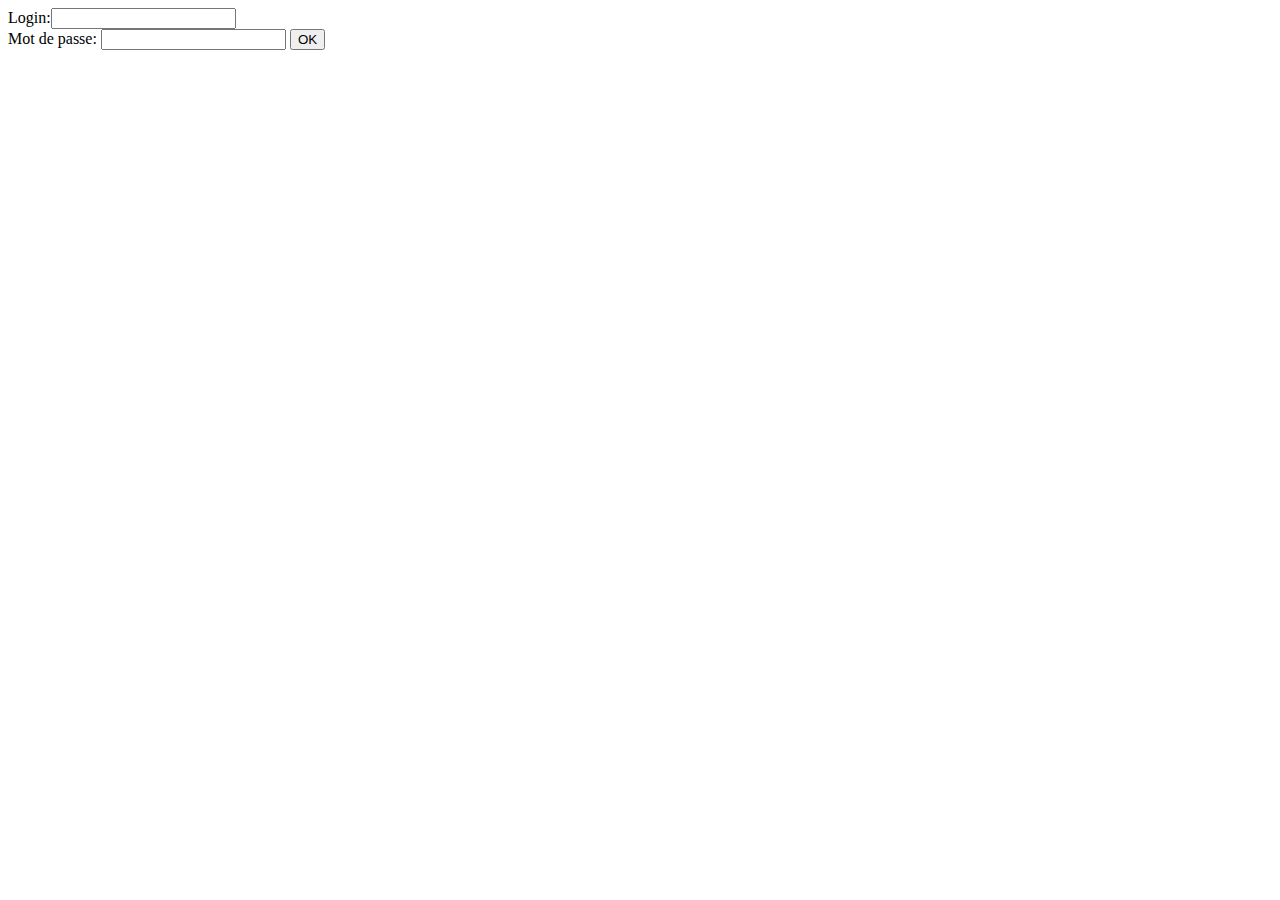
<file: Day04/ex01/index.html>
<html><body>
	<form method="POST" action="create.php">  
		Login:<input type="text" name="login" value ="" />
		<br>
		Mot de passe: <input type="password" name="passwd" value = "" />
		<input type="submit" name="submit" value="OK">
	</form>
</html></body>
</file>
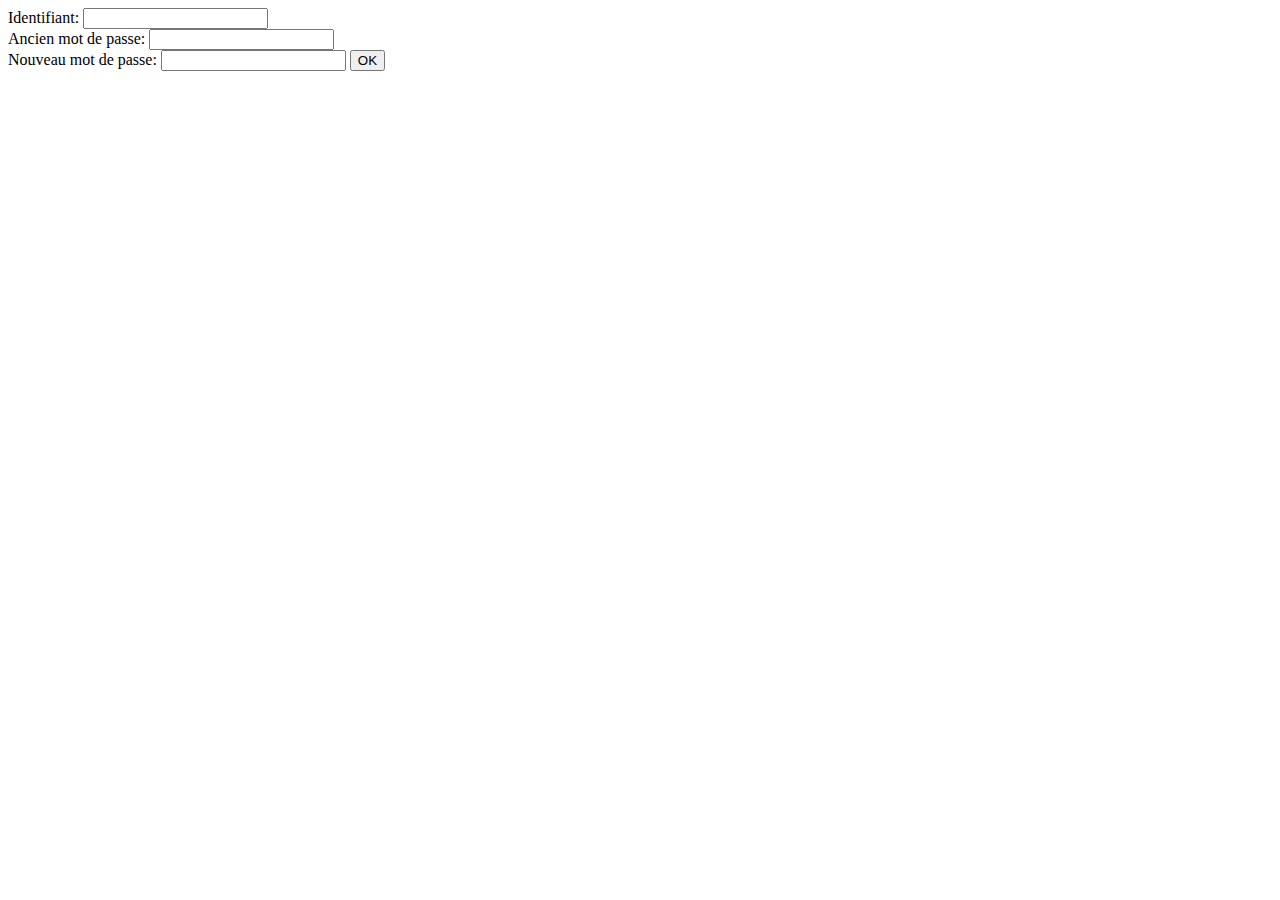
<file: Day04/ex02/index.html>
<html><body>
<form action="modif.php"  method='POST'>
   Identifiant:	<input type="text" name='login' value="">
   <br/>
   Ancien mot de passe: <input type="password" name='oldpw' value="">
   <br>
   Nouveau mot de passe: <input type="password" name='newpw' value="">
   <input type="submit"  name='submit' value='OK'>
</form>
</body></html>
</file>
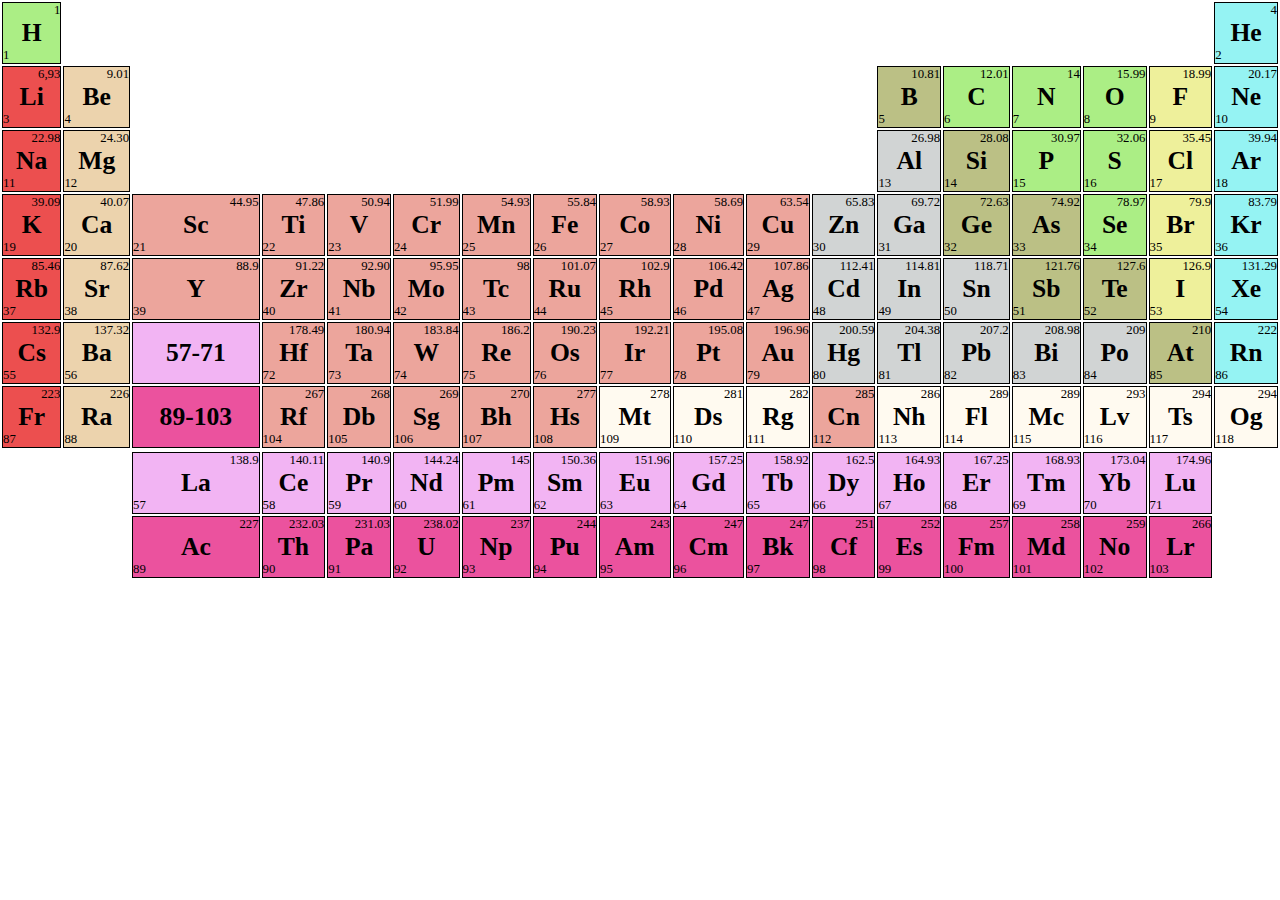
<file: Day00/ex01/mendeleiev.html>
<!DOCTYPE html>
<html>
    <head>
            <meta charset="utf-8">
            <title>Mendeleïev</title>
            <style>
            *{
                margin: 0;
                padding: 0;
            }
            p {
                font-size: 1vw;
            }
            td {
                border: 1px solid black;
            }
            table {
                border-collapse: separate;
                width: 100%;
                height: 100%;
            }
            .none{
                border: none;
            }
            .green {
                background-color: rgb(171, 238, 133);
            }
            .yellow {
                background-color: rgb(238, 240, 155);
            }
            .purple {
                background-color: rgb(242, 180, 243);
            }
            .pink {
                background-color: rgb(235, 82, 158);
            }
            .red {
                background-color: rgb(236, 79, 79);
            }
            .sable {
                background-color: rgb(236, 211, 173);
            }
            .ciel {
                background-color: rgb(149, 243, 243);
            }
            .d-green {
                background-color: rgb(187, 192, 133);
            }
            .grey {
                background-color: rgba(204, 207, 207, 0.904);
            }
            .orange {
                background-color: rgb(236, 165, 156);
            }
            h2 {
                text-align: center;
                font-size: 2vw;
            }
            h5 {
                text-align: center;
                font-size: 1.5vw;
            }
            .masse {
                text-align: right;
                font-size: 1vw;
            }
            .white {
                background-color:floralwhite;
            }
            body {
            background-image: url("http://blogs.springeropen.com/springeropen/wp-content/uploads/sites/16/2016/02/Dmitri_Ivanowitsh_Mendeleev-e1455036915643-449x342.jpg");
            }
            </style>
    </head>
    <body>
        
        <table contenteditable="true">
            <tr>
                <td class="green"><p class="masse">1</p><h2>H</h2><p>1</p></td>
                <td colspan="16" class="none"></td>
                <td class="ciel"><p class="masse">4</p><h2>He</h2><p>2</p></td>
            </tr>

            <tr>
                <td class="red"><p class="masse">6,93</p><h2>Li</h2><p>3</p></td>
                <td class="sable"><p class="masse">9.01</p><h2>Be</h2><p>4</p></td>
                <td colspan="10" rowspan="2" class="none"></td>
                <td class="d-green"><p class="masse">10.81</p><h2>B</h2><p>5</p></td>
                <td class="green"><p class="masse">12.01</p><h2>C</h2><p>6</p></td>
                <td class="green"><p class="masse">14</p><h2>N</h2><p>7</p></td>
                <td class="green"><p class="masse">15.99</p><h2>O</h2><p>8</p></td>
                <td class="yellow"><p class="masse">18.99</p><h2>F</h2><p>9</p></td>
                <td class="ciel"><p class="masse">20.17</p><h2>Ne</h2><p>10</p></td>
            </tr>

            <tr>
                <td class="red"><p class="masse">22.98</p><h2>Na</h2><p>11</p></td>
                <td class="sable"><p class="masse">24.30</p><h2>Mg</h2><p>12</p></td>
                <td class="grey"><p class="masse">26.98</p><h2>Al</h2><p>13</p></td>
                <td class="d-green"><p class="masse">28.08</p><h2>Si</h2><p>14</p></td>
                <td class="green"><p class="masse">30.97</p><h2>P</h2><p>15</p></td>
                <td class="green"><p class="masse">32.06</p><h2>S</h2><p>16</p></td>
                <td class="yellow"><p class="masse">35.45</p><h2>Cl</h2><p>17</p></td>
                <td class="ciel"><p class="masse">39.94</p><h2>Ar</h2><p>18</p></td>
            </tr>

            <tr>
                <td class="red"><p class="masse">39.09</p><h2>K</h2><p>19</p></td>
                <td class="sable"><p class="masse">40.07</p><h2>Ca</h2><p>20</p></td>
                <td class="orange"><p class="masse">44.95</p><h2>Sc</h2><p>21</p></td>
                <td class="orange"><p class="masse">47.86</p><h2>Ti</h2><p>22</p></td>
                <td class="orange"><p class="masse">50.94</p><h2>V</h2><p>23</p></td>
                <td class="orange"><p class="masse">51.99</p><h2>Cr</h2><p>24</p></td>
                <td class="orange"><p class="masse">54.93</p><h2>Mn</h2><p>25</p></td>
                <td class="orange"><p class="masse">55.84</p><h2>Fe</h2><p>26</p></td>
                <td class="orange"><p class="masse">58.93</p><h2>Co</h2><p>27</p></td>
                <td class="orange"><p class="masse">58.69</p><h2>Ni</h2><p>28</p></td>
                <td class="orange"><p class="masse">63.54</p><h2>Cu</h2><p>29</p></td>
                <td class="grey"><p class="masse">65.83</p><h2>Zn</h2><p>30</p></td>
                <td class="grey"><p class="masse">69.72</p><h2>Ga</h2><p>31</p></td>
                <td class="d-green"><p class="masse">72.63</p><h2>Ge</h2><p>32</p></td>
                <td class="d-green"><p class="masse">74.92</p><h2>As</h2><p>33</p></td>
                <td class="green"><p class="masse">78.97</p><h2>Se</h2><p>34</p></td>
                <td class="yellow"><p class="masse">79.9</p><h2>Br</h2><p>35</p></td>
                <td class="ciel"><p class="masse">83.79</p><h2>Kr</h2><p>36</p></td>
            </tr>

            <tr>
                <td class="red"><p class="masse">85.46</p><h2>Rb</h2><p>37</p></td>
                <td class="sable"><p class="masse">87.62</p><h2>Sr</h2><p>38</p></td>
                <td class="orange"><p class="masse">88.9</p><h2>Y</h2><p>39</p></td>
                <td class="orange"><p class="masse">91.22</p><h2>Zr</h2><p>40</p></td>
                <td class="orange"><p class="masse">92.90</p><h2>Nb</h2><p>41</p></td>
                <td class="orange"><p class="masse">95.95</p><h2>Mo</h2><p>42</p></td>
                <td class="orange"><p class="masse">98</p><h2>Tc</h2><p>43</p></td>
                <td class="orange"><p class="masse">101.07</p><h2>Ru</h2><p>44</p></td>
                <td class="orange"><p class="masse">102.9</p><h2>Rh</h2><p>45</p></td>
                <td class="orange"><p class="masse">106.42</p><h2>Pd</h2><p>46</p></td>
                <td class="orange"><p class="masse">107.86</p><h2>Ag</h2><p>47</p></td>
                <td class="grey"><p class="masse">112.41</p><h2>Cd</h2><p>48</p></td>
                <td class="grey"><p class="masse">114.81</p><h2>In</h2><p>49</p></td>
                <td class="grey"><p class="masse">118.71</p><h2>Sn</h2><p>50</p></td>
                <td class="d-green"><p class="masse">121.76</p><h2>Sb</h2><p>51</p></td>
                <td class="d-green"><p class="masse">127.6</p><h2>Te</h2><p>52</p></td>
                <td class="yellow"><p class="masse">126.9</p><h2>I</h2><p>53</p></td>
                <td class="ciel"><p class="masse">131.29</p><h2>Xe</h2><p>54</p></td>
            </tr>

            <tr>
                <td class="red"><p class="masse">132.9</p><h2>Cs</h2><p>55</p></td>
                <td class="sable"><p class="masse">137.32</p><h2>Ba</h2><p>56</p></td>
                <td class="purple"><h2>57-71</h2></td>
                <td class="orange"><p class="masse">178.49</p><h2>Hf</h2><p>72</p></td>
                <td class="orange"><p class="masse">180.94</p><h2>Ta</h2><p>73</p></td>
                <td class="orange"><p class="masse">183.84</p><h2>W</h2><p>74</p></td>
                <td class="orange"><p class="masse">186.2</p><h2>Re</h2><p>75</p></td>
                <td class="orange"><p class="masse">190.23</p><h2>Os</h2><p>76</p></td>
                <td class="orange"><p class="masse">192.21</p><h2>Ir</h2><p>77</p></td>
                <td class="orange"><p class="masse">195.08</p><h2>Pt</h2><p>78</p></td>
                <td class="orange"><p class="masse">196.96</p><h2>Au</h2><p>79</p></td>
                <td class="grey"><p class="masse">200.59</p><h2>Hg</h2><p>80</p></td>
                <td class="grey"><p class="masse">204.38</p><h2>Tl</h2><p>81</p></td>
                <td class="grey"><p class="masse">207.2</p><h2>Pb</h2><p>82</p></td>
                <td class="grey"><p class="masse">208.98</p><h2>Bi</h2><p>83</p></td>
                <td class="grey"><p class="masse">209</p><h2>Po</h2><p>84</p></td>
                <td class="d-green"><p class="masse">210</p><h2>At</h2><p>85</p></td>
                <td class="ciel"><p class="masse">222</p><h2>Rn</h2><p>86</p></td>
            </tr>

            <tr>
                <td class="red"><p class="masse">223</p><h2>Fr</h2><p>87</p></td>
                <td class="sable"><p class="masse">226</p><h2>Ra</h2><p>88</p></td>
                <td class="pink"><h2>89-103</h2></td>
                <td class="orange"><p class="masse">267</p><h2>Rf</h2><p>104</p></td>
                <td class="orange"><p class="masse">268</p><h2>Db</h2><p>105</p></td>
                <td class="orange"><p class="masse">269</p><h2>Sg</h2><p>106</p></td>
                <td class="orange"><p class="masse">270</p><h2>Bh</h2><p>107</p></td>
                <td class="orange"><p class="masse">277</p><h2>Hs</h2><p>108</p></td>
                <td class="white"><p class="masse">278</p><h2>Mt</h2><p>109</p></td>
                <td class="white"><p class="masse">281</p><h2>Ds</h2><p>110</p></td>
                <td class="white"><p class="masse">282</p><h2>Rg</h2><p>111</p></td>
                <td class="orange"><p class="masse">285</p><h2>Cn</h2><p>112</p></td>
                <td class="white"><p class="masse">286</p><h2>Nh</h2><p>113</p></td>
                <td class="white"><p class="masse">289</p><h2>Fl</h2><p>114</p></td>
                <td class="white"><p class="masse">289</p><h2>Mc</h2><p>115</p></td>
                <td class="white"><p class="masse">293</p><h2>Lv</h2><p>116</p></td>
                <td class="white"><p class="masse">294</p><h2>Ts</h2><p>117</p></td>
                <td class="white"><p class="masse">294</p><h2>Og</h2><p>118</p></td>
            </tr>

            <tr>
                <td colspan="18" class="none"></td>
            </tr>

            <tr>
                <td colspan="2" class="none"></td>
                <td class="purple"><p class="masse">138.9</p><h2>La</h2><p>57</p></td>
                <td class="purple"><p class="masse">140.11</p><h2>Ce</h2><p>58</p></td>
                <td class="purple"><p class="masse">140.9</p><h2>Pr</h2><p>59</p></td>
                <td class="purple"><p class="masse">144.24</p><h2>Nd</h2><p>60</p></td>
                <td class="purple"><p class="masse">145</p><h2>Pm</h2><p>61</p></td>
                <td class="purple"><p class="masse">150.36</p><h2>Sm</h2><p>62</p></td>
                <td class="purple"><p class="masse">151.96</p><h2>Eu</h2><p>63</p></td>
                <td class="purple"><p class="masse">157.25</p><h2>Gd</h2><p>64</p></td>
                <td class="purple"><p class="masse">158.92</p><h2>Tb</h2><p>65</p></td>
                <td class="purple"><p class="masse">162.5</p><h2>Dy</h2><p>66</p></td>
                <td class="purple"><p class="masse">164.93</p><h2>Ho</h2><p>67</p></td>
                <td class="purple"><p class="masse">167.25</p><h2>Er</h2><p>68</p></td>
                <td class="purple"><p class="masse">168.93</p><h2>Tm</h2><p>69</p></td>
                <td class="purple"><p class="masse">173.04</p><h2>Yb</h2><p>70</p></td>
                <td class="purple"><p class="masse">174.96</p><h2>Lu</h2><p>71</p></td>
              
            </tr>

            <tr>
                <td colspan="2" class="none"></td>
                <td class="pink"><p class="masse">227</p><h2>Ac</h2><p>89</p></td>
                <td class="pink"><p class="masse">232.03</p><h2>Th</h2><p>90</p></td>
                <td class="pink"><p class="masse">231.03</p><h2>Pa</h2><p>91</p></td>
                <td class="pink"><p class="masse">238.02</p><h2>U</h2><p>92</p></td>
                <td class="pink"><p class="masse">237</p><h2>Np</h2><p>93</p></td>
                <td class="pink"><p class="masse">244</p><h2>Pu</h2><p>94</p></td>
                <td class="pink"><p class="masse">243</p><h2>Am</h2><p>95</p></td>
                <td class="pink"><p class="masse">247</p><h2>Cm</h2><p>96</p></td>
                <td class="pink"><p class="masse">247</p><h2>Bk</h2><p>97</p></td>
                <td class="pink"><p class="masse">251</p><h2>Cf</h2><p>98</p></td>
                <td class="pink"><p class="masse">252</p><h2>Es</h2><p>99</p></td>
                <td class="pink"><p class="masse">257</p><h2>Fm</h2><p>100</p></td>
                <td class="pink"><p class="masse">258</p><h2>Md</h2><p>101</p></td>
                <td class="pink"><p class="masse">259</p><h2>No</h2><p>102</p></td>
                <td class="pink"><p class="masse">266</p><h2>Lr</h2><p>103</p></td>
            </tr>
        </table>
    </body>
</html>
</file>
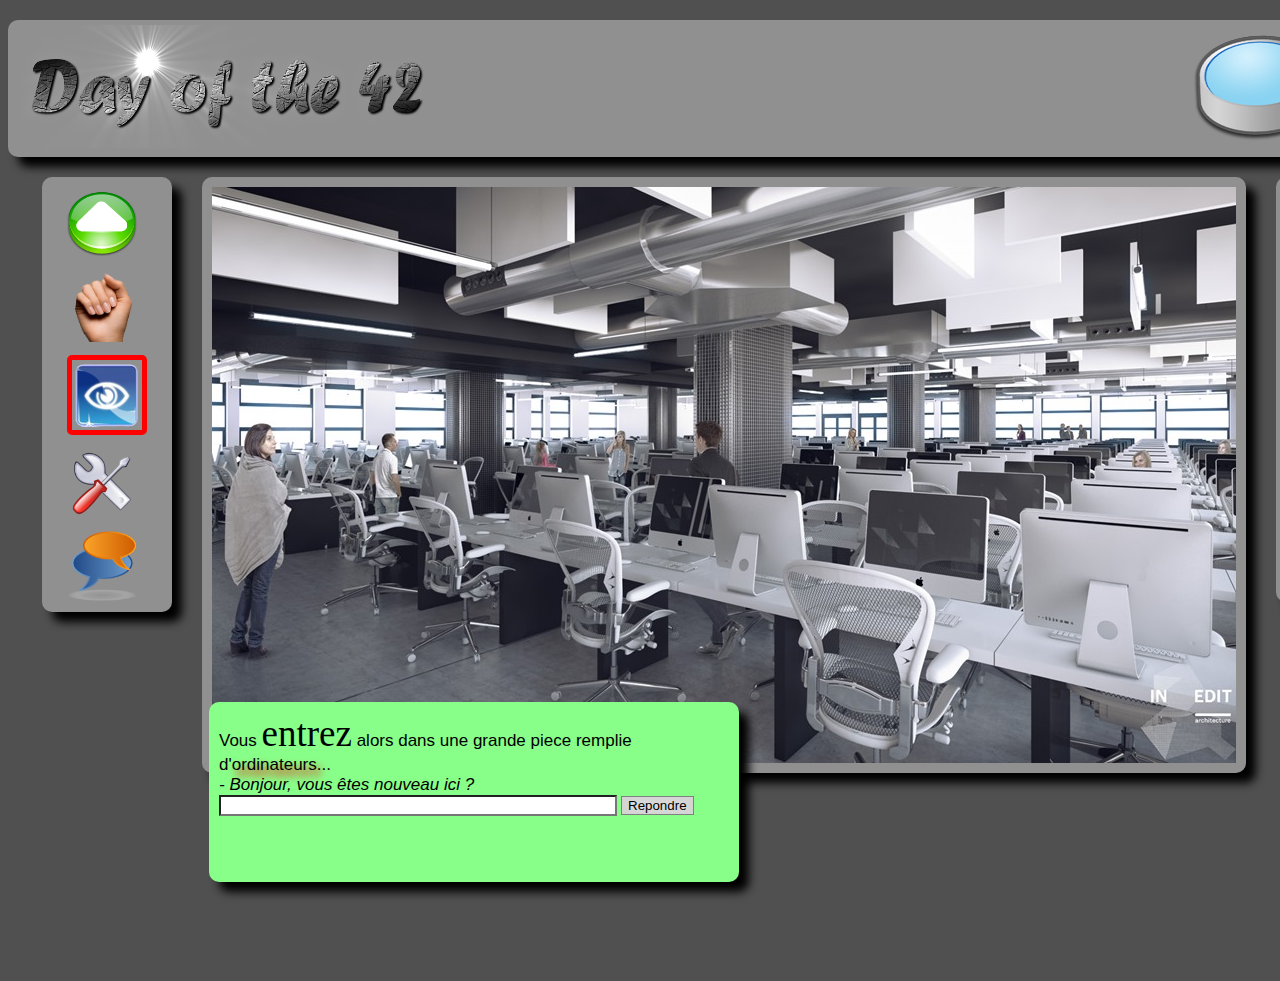
<file: Day00/ex02/doft.html>
<!DOCTYPE html>
<html>
<head>
    <meta charset= "utf-8">
    <title>Day of the 42</title>
    <link rel="stylesheet" href="doft.css">
</head>
<body>
    <div class="top">
        <img class="day" src="resources/day_of_the_42.png">
        <div class="stick">
            <img class="loupe" src="resources/loupe.png">
            <div class="last">
                <a href="https://www.disney.com">
                    <img alt="Recommencer au debut" src="resources/reload.png" id="reload">
                </a>
                <a href="https://www.relaischateaux.com">
                    <img alt="Deconnecter" src="resources/close.gif" id="close">
                </a>
            </div>
         </div>  
    </div>
    <div class="verticale">
        <div class="left">
            <img class="arrow" alt="Avancer" src="resources/arrow.png">
            <img class="arrow" alt="Prendre" src="resources/main.png">
            <img class="eye" alt="Regarder" src="resources/oeil.png">
            <img class="arrow" alt="Utiliser" src="resources/outil.png">
            <img class="arrow" alt="Parler" src="resources/chat-icon.png">
        </div>
        <div class="middle">
            <img class="cluster" src="resources/cluster.jpg" usemap="#42map">
            <map name="42map">
                <area shape="poly" coords="338,334,365,336,402,350,411,376,414,407,455,391,463,427,443,458,406,470,350,450,353,407" alt="Chair" href="https://www.ikea.com">
                <area shape="poly" coords="811,322,999,336,998,469,813,437" alt="MAC" href="https://apple.com">
            </map>
        </div>
        <div class="right">
            <img class="book"  src="resources/book.png">
            <img class="fota"  src="resources/towel.png">
            <div class="brick">
                <img src="resources/brick.jpg">
            </div>
        </div>
        <div class="field">
            <form>
                <label>Vous <span>entrez</span> alors dans une grande piece remplie d'<shadow>ordinateurs</shadow>...</label>
                <br/>
                <label id="l2">- Bonjour, vous êtes nouveau ici ?</label>
                <br/>
                <input type="text">
                <input type="button" value="Repondre">
            </form>
        </div>
    </div>
</body>
</html>
</file>
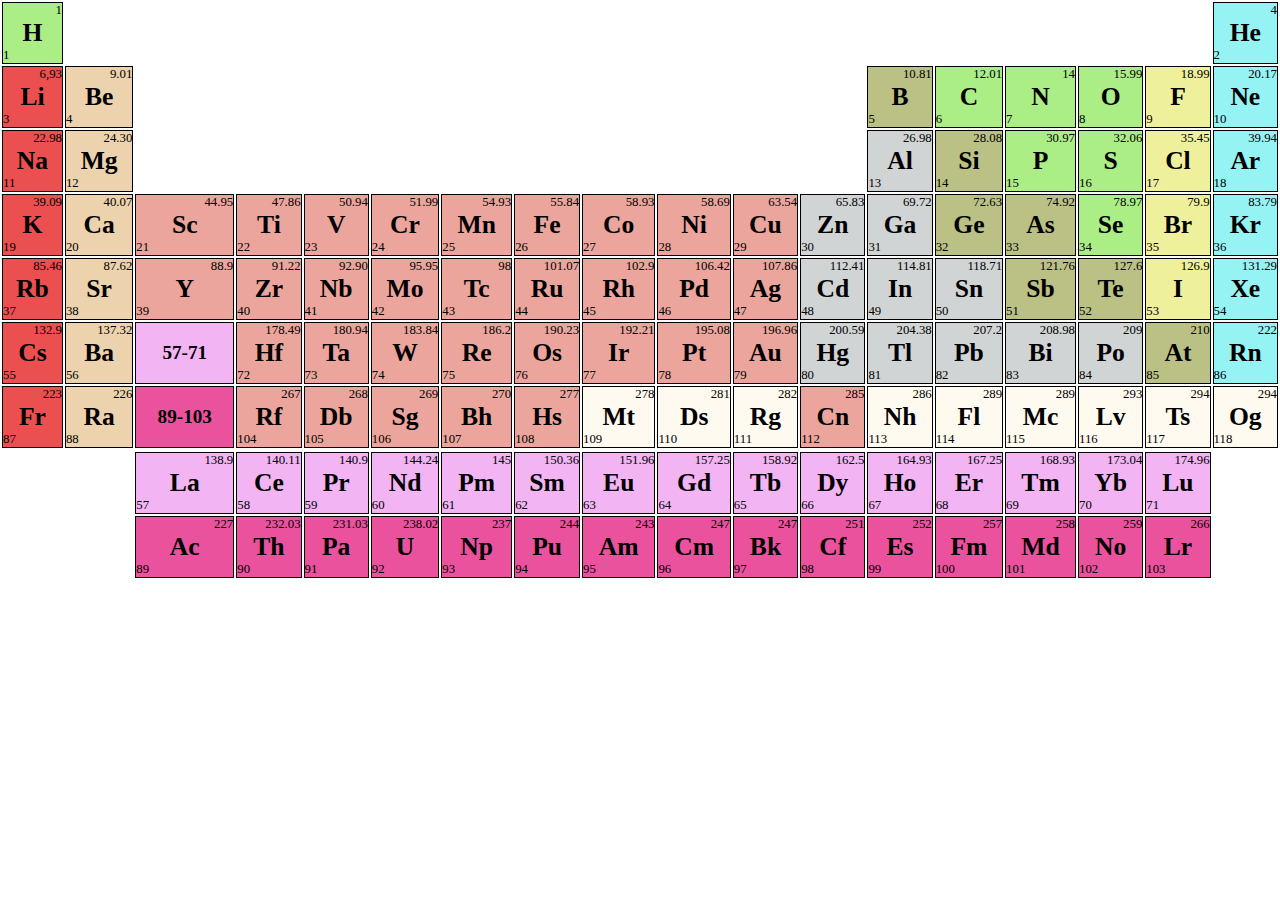
<file: Day00/ex03/responsive.html>
<!DOCTYPE html>
<html>
    <head>
            <meta charset="utf-8">
            <title>Mendeleïev</title>
            <link rel="stylesheet" href="responsive.css">
    </head>
<body>
    <div>
        <table contenteditable="true">
            <tr>
                <td class="green"><p class="masse">1</p><h2>H</h2><p>1</p></td>
                <td colspan="16" class="none"></td>
                <td class="ciel"><p class="masse">4</p><h2>He</h2><p>2</p></td>
            </tr>

            <tr>
                <td class="red"><p class="masse">6,93</p><h2>Li</h2><p>3</p></td>
                <td class="sable"><p class="masse">9.01</p><h2>Be</h2><p>4</p></td>
                <td colspan="10" rowspan="2" class="none"></td>
                <td class="d-green"><p class="masse">10.81</p><h2>B</h2><p>5</p></td>
                <td class="green"><p class="masse">12.01</p><h2>C</h2><p>6</p></td>
                <td class="green"><p class="masse">14</p><h2>N</h2><p>7</p></td>
                <td class="green"><p class="masse">15.99</p><h2>O</h2><p>8</p></td>
                <td class="yellow"><p class="masse">18.99</p><h2>F</h2><p>9</p></td>
                <td class="ciel"><p class="masse">20.17</p><h2>Ne</h2><p>10</p></td>
            </tr>

            <tr>
                <td class="red"><p class="masse">22.98</p><h2>Na</h2><p>11</p></td>
                <td class="sable"><p class="masse">24.30</p><h2>Mg</h2><p>12</p></td>
                <td class="grey"><p class="masse">26.98</p><h2>Al</h2><p>13</p></td>
                <td class="d-green"><p class="masse">28.08</p><h2>Si</h2><p>14</p></td>
                <td class="green"><p class="masse">30.97</p><h2>P</h2><p>15</p></td>
                <td class="green"><p class="masse">32.06</p><h2>S</h2><p>16</p></td>
                <td class="yellow"><p class="masse">35.45</p><h2>Cl</h2><p>17</p></td>
                <td class="ciel"><p class="masse">39.94</p><h2>Ar</h2><p>18</p></td>
            </tr>

            <tr>
                <td class="red"><p class="masse">39.09</p><h2>K</h2><p>19</p></td>
                <td class="sable"><p class="masse">40.07</p><h2>Ca</h2><p>20</p></td>
                <td class="orange"><p class="masse">44.95</p><h2>Sc</h2><p>21</p></td>
                <td class="orange"><p class="masse">47.86</p><h2>Ti</h2><p>22</p></td>
                <td class="orange"><p class="masse">50.94</p><h2>V</h2><p>23</p></td>
                <td class="orange"><p class="masse">51.99</p><h2>Cr</h2><p>24</p></td>
                <td class="orange"><p class="masse">54.93</p><h2>Mn</h2><p>25</p></td>
                <td class="orange"><p class="masse">55.84</p><h2>Fe</h2><p>26</p></td>
                <td class="orange"><p class="masse">58.93</p><h2>Co</h2><p>27</p></td>
                <td class="orange"><p class="masse">58.69</p><h2>Ni</h2><p>28</p></td>
                <td class="orange"><p class="masse">63.54</p><h2>Cu</h2><p>29</p></td>
                <td class="grey"><p class="masse">65.83</p><h2>Zn</h2><p>30</p></td>
                <td class="grey"><p class="masse">69.72</p><h2>Ga</h2><p>31</p></td>
                <td class="d-green"><p class="masse">72.63</p><h2>Ge</h2><p>32</p></td>
                <td class="d-green"><p class="masse">74.92</p><h2>As</h2><p>33</p></td>
                <td class="green"><p class="masse">78.97</p><h2>Se</h2><p>34</p></td>
                <td class="yellow"><p class="masse">79.9</p><h2>Br</h2><p>35</p></td>
                <td class="ciel"><p class="masse">83.79</p><h2>Kr</h2><p>36</p></td>
            </tr>

            <tr>
                <td class="red"><p class="masse">85.46</p><h2>Rb</h2><p>37</p></td>
                <td class="sable"><p class="masse">87.62</p><h2>Sr</h2><p>38</p></td>
                <td class="orange"><p class="masse">88.9</p><h2>Y</h2><p>39</p></td>
                <td class="orange"><p class="masse">91.22</p><h2>Zr</h2><p>40</p></td>
                <td class="orange"><p class="masse">92.90</p><h2>Nb</h2><p>41</p></td>
                <td class="orange"><p class="masse">95.95</p><h2>Mo</h2><p>42</p></td>
                <td class="orange"><p class="masse">98</p><h2>Tc</h2><p>43</p></td>
                <td class="orange"><p class="masse">101.07</p><h2>Ru</h2><p>44</p></td>
                <td class="orange"><p class="masse">102.9</p><h2>Rh</h2><p>45</p></td>
                <td class="orange"><p class="masse">106.42</p><h2>Pd</h2><p>46</p></td>
                <td class="orange"><p class="masse">107.86</p><h2>Ag</h2><p>47</p></td>
                <td class="grey"><p class="masse">112.41</p><h2>Cd</h2><p>48</p></td>
                <td class="grey"><p class="masse">114.81</p><h2>In</h2><p>49</p></td>
                <td class="grey"><p class="masse">118.71</p><h2>Sn</h2><p>50</p></td>
                <td class="d-green"><p class="masse">121.76</p><h2>Sb</h2><p>51</p></td>
                <td class="d-green"><p class="masse">127.6</p><h2>Te</h2><p>52</p></td>
                <td class="yellow"><p class="masse">126.9</p><h2>I</h2><p>53</p></td>
                <td class="ciel"><p class="masse">131.29</p><h2>Xe</h2><p>54</p></td>
            </tr>

            <tr>
                <td class="red"><p class="masse">132.9</p><h2>Cs</h2><p>55</p></td>
                <td class="sable"><p class="masse">137.32</p><h2>Ba</h2><p>56</p></td>
                <td class="purple"><h5>57-71</h5></td>
                <td class="orange"><p class="masse">178.49</p><h2>Hf</h2><p>72</p></td>
                <td class="orange"><p class="masse">180.94</p><h2>Ta</h2><p>73</p></td>
                <td class="orange"><p class="masse">183.84</p><h2>W</h2><p>74</p></td>
                <td class="orange"><p class="masse">186.2</p><h2>Re</h2><p>75</p></td>
                <td class="orange"><p class="masse">190.23</p><h2>Os</h2><p>76</p></td>
                <td class="orange"><p class="masse">192.21</p><h2>Ir</h2><p>77</p></td>
                <td class="orange"><p class="masse">195.08</p><h2>Pt</h2><p>78</p></td>
                <td class="orange"><p class="masse">196.96</p><h2>Au</h2><p>79</p></td>
                <td class="grey"><p class="masse">200.59</p><h2>Hg</h2><p>80</p></td>
                <td class="grey"><p class="masse">204.38</p><h2>Tl</h2><p>81</p></td>
                <td class="grey"><p class="masse">207.2</p><h2>Pb</h2><p>82</p></td>
                <td class="grey"><p class="masse">208.98</p><h2>Bi</h2><p>83</p></td>
                <td class="grey"><p class="masse">209</p><h2>Po</h2><p>84</p></td>
                <td class="d-green"><p class="masse">210</p><h2>At</h2><p>85</p></td>
                <td class="ciel"><p class="masse">222</p><h2>Rn</h2><p>86</p></td>
            </tr>

            <tr>
                <td class="red"><p class="masse">223</p><h2>Fr</h2><p>87</p></td>
                <td class="sable"><p class="masse">226</p><h2>Ra</h2><p>88</p></td>
                <td class="pink"><h5>89-103</h5></td>
                <td class="orange"><p class="masse">267</p><h2>Rf</h2><p>104</p></td>
                <td class="orange"><p class="masse">268</p><h2>Db</h2><p>105</p></td>
                <td class="orange"><p class="masse">269</p><h2>Sg</h2><p>106</p></td>
                <td class="orange"><p class="masse">270</p><h2>Bh</h2><p>107</p></td>
                <td class="orange"><p class="masse">277</p><h2>Hs</h2><p>108</p></td>
                <td class="white"><p class="masse">278</p><h2>Mt</h2><p>109</p></td>
                <td class="white"><p class="masse">281</p><h2>Ds</h2><p>110</p></td>
                <td class="white"><p class="masse">282</p><h2>Rg</h2><p>111</p></td>
                <td class="orange"><p class="masse">285</p><h2>Cn</h2><p>112</p></td>
                <td class="white"><p class="masse">286</p><h2>Nh</h2><p>113</p></td>
                <td class="white"><p class="masse">289</p><h2>Fl</h2><p>114</p></td>
                <td class="white"><p class="masse">289</p><h2>Mc</h2><p>115</p></td>
                <td class="white"><p class="masse">293</p><h2>Lv</h2><p>116</p></td>
                <td class="white"><p class="masse">294</p><h2>Ts</h2><p>117</p></td>
                <td class="white"><p class="masse">294</p><h2>Og</h2><p>118</p></td>
            </tr>

            <tr>
                <td colspan="18" class="none"></td>
            </tr>

            <tr>
                <td colspan="2" class="none"></td>
                <td class="purple"><p class="masse">138.9</p><h2>La</h2><p>57</p></td>
                <td class="purple"><p class="masse">140.11</p><h2>Ce</h2><p>58</p></td>
                <td class="purple"><p class="masse">140.9</p><h2>Pr</h2><p>59</p></td>
                <td class="purple"><p class="masse">144.24</p><h2>Nd</h2><p>60</p></td>
                <td class="purple"><p class="masse">145</p><h2>Pm</h2><p>61</p></td>
                <td class="purple"><p class="masse">150.36</p><h2>Sm</h2><p>62</p></td>
                <td class="purple"><p class="masse">151.96</p><h2>Eu</h2><p>63</p></td>
                <td class="purple"><p class="masse">157.25</p><h2>Gd</h2><p>64</p></td>
                <td class="purple"><p class="masse">158.92</p><h2>Tb</h2><p>65</p></td>
                <td class="purple"><p class="masse">162.5</p><h2>Dy</h2><p>66</p></td>
                <td class="purple"><p class="masse">164.93</p><h2>Ho</h2><p>67</p></td>
                <td class="purple"><p class="masse">167.25</p><h2>Er</h2><p>68</p></td>
                <td class="purple"><p class="masse">168.93</p><h2>Tm</h2><p>69</p></td>
                <td class="purple"><p class="masse">173.04</p><h2>Yb</h2><p>70</p></td>
                <td class="purple"><p class="masse">174.96</p><h2>Lu</h2><p>71</p></td>
              
            </tr>

            <tr>
                <td colspan="2" class="none"></td>
                <td class="pink"><p class="masse">227</p><h2>Ac</h2><p>89</p></td>
                <td class="pink"><p class="masse">232.03</p><h2>Th</h2><p>90</p></td>
                <td class="pink"><p class="masse">231.03</p><h2>Pa</h2><p>91</p></td>
                <td class="pink"><p class="masse">238.02</p><h2>U</h2><p>92</p></td>
                <td class="pink"><p class="masse">237</p><h2>Np</h2><p>93</p></td>
                <td class="pink"><p class="masse">244</p><h2>Pu</h2><p>94</p></td>
                <td class="pink"><p class="masse">243</p><h2>Am</h2><p>95</p></td>
                <td class="pink"><p class="masse">247</p><h2>Cm</h2><p>96</p></td>
                <td class="pink"><p class="masse">247</p><h2>Bk</h2><p>97</p></td>
                <td class="pink"><p class="masse">251</p><h2>Cf</h2><p>98</p></td>
                <td class="pink"><p class="masse">252</p><h2>Es</h2><p>99</p></td>
                <td class="pink"><p class="masse">257</p><h2>Fm</h2><p>100</p></td>
                <td class="pink"><p class="masse">258</p><h2>Md</h2><p>101</p></td>
                <td class="pink"><p class="masse">259</p><h2>No</h2><p>102</p></td>
                <td class="pink"><p class="masse">266</p><h2>Lr</h2><p>103</p></td>
            </tr>
        </table>
        

    </div> 
</body>
</html>
</file>
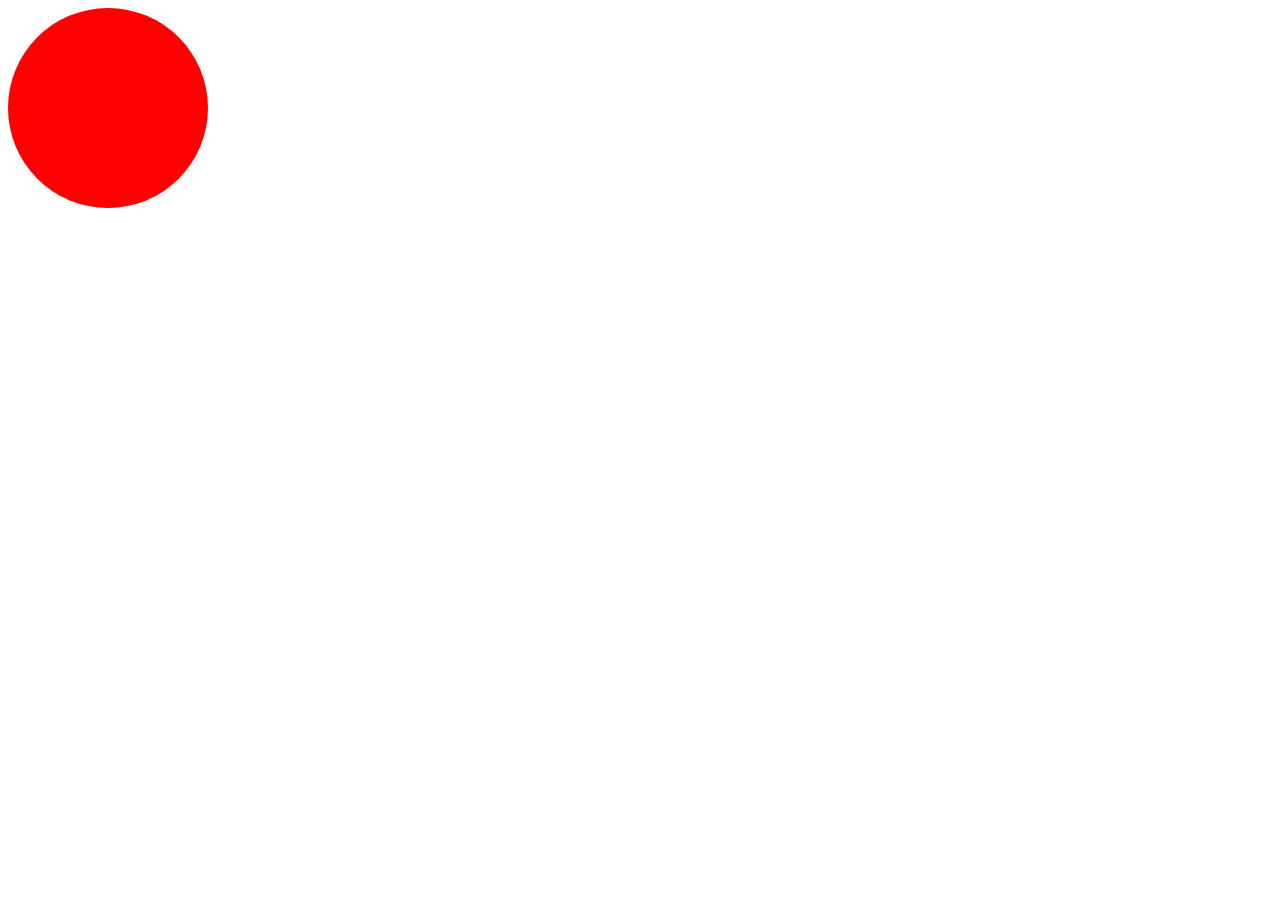
<file: Day09/ex00/balloon.html>
<!DOCTYPE html>
<html>
    <head>
        <meta charset="UTF-8">
        <title>Balloon</title>
        <style>
            .ballon{
                width: 200px;
                height: 200px;
                background-color: red;
                border-radius: 50%;
            }
        </style>
    </head>
    <body>
        <div class="ballon" id="ball"></div>
    </body>
    <script type="text/javascript">
        var bl = document.getElementById("ball");
        bl.addEventListener('click', clickball);
        bl.addEventListener('mouseout', mouseball);
        function clickball()
        {
            bl.style.width = bl.offsetWidth+10+'px';
		    bl.style.height = bl.offsetHeight+10+'px';
            if (bl.style.backgroundColor == '' || bl.style.backgroundColor == 'red')
		   		bl.style.backgroundColor = 'green';
		   	else if (bl.style.backgroundColor == 'green')
		   		bl.style.backgroundColor = 'blue';
		   	else if (bl.style.backgroundColor == 'blue')
				bl.style.backgroundColor = 'red';
            
		    if (bl.style.width > '420px')
		    {
		    	bl.style.height = '200px'
		    	bl.style.width = '200px'
                bl.style.backgroundColor = 'red';
		    }
        }
        function mouseball()
        {
            if (bl.style.width > '200px')
	     	{
	     		bl.style.width = bl.offsetWidth-5+'px';
	     		bl.style.height = bl.offsetHeight-5+'px';

	     	}
            
             if (bl.style.backgroundColor == '' || bl.style.backgroundColor == 'red')
					bl.style.backgroundColor = 'blue';
		    	else if (bl.style.backgroundColor == 'blue')
					bl.style.backgroundColor = 'green';
		    	else if (bl.style.backgroundColor == 'green')
                    bl.style.backgroundColor = 'red';
             
        }
    </script>
</html>
</file>
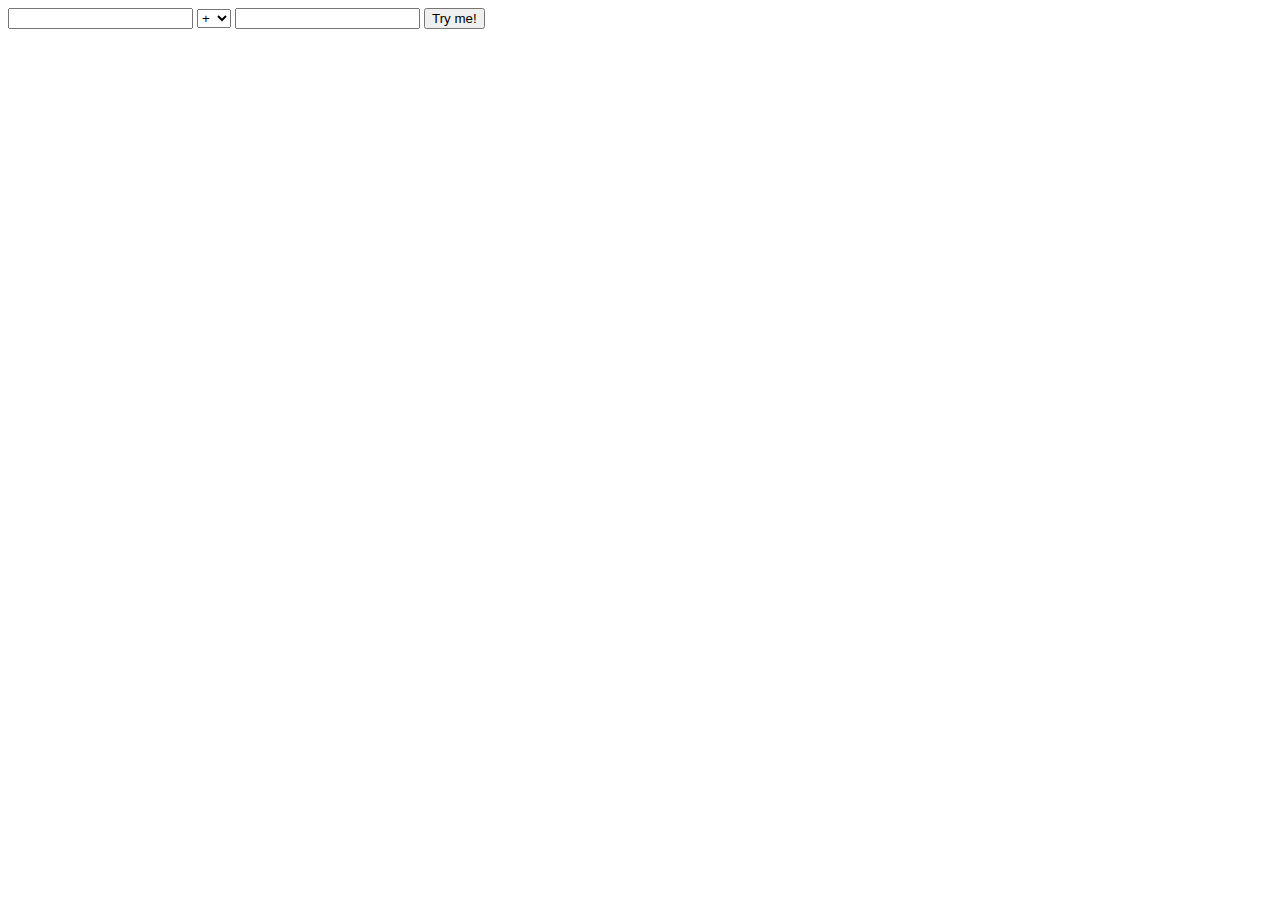
<file: Day09/ex01/calc.html>
<!DOCTYPE html>
<html>
    <head>
        <meta charset="UTF-8">
        <title>Calculatrice</title>
    </head>
    <body>
            <input type="text" id="gauche" />
            <select name="select" id="select">
                  <option value="+" selected>+</option> 
                  <option value="-">-</option>
                  <option value="*">*</option>
                  <option value="%">%</option>
                   <option value="/">/</option>
            </select>
            <input type="text" id="droite">
            <input type="submit" value="Try me!" id="calc">
    </body>
    <script type="text/javascript">
        var tryme = document.querySelector("#calc");
		var left = document.querySelector("#gauche");
		var right = document.querySelector("#droite");
		var op = document.querySelector("#select");
        tryme.addEventListener('click', calcule);
        setInterval(function () {alert("Please, use me...")}, 30000);
        function strIsEmpty(str) {
         return (str.length === 0 || !str.trim());
             }
        function calcule()
        {
            if(!strIsEmpty(left.value) && !strIsEmpty(right.value))
            {
                var nb1 = new RegExp(/^(\+?\d*)$/);
                var nb2 = new RegExp(/^(\+?\d*)$/);
                if (nb1.test(left.value) && nb2.test(right.value))
                {
                    if (op.value == '+')
  		        	{
  				        alert(parseInt(left.value) + parseInt(right.value));
  			    		console.log(parseInt(left.value) + parseInt(right.value));
  		        	}
  			        if (op.value == '-')
  			        {
  			    		alert(parseInt(left.value) - parseInt(right.value));
  			    		console.log(parseInt(left.value) - parseInt(right.value));
  			        }
  		        	if (op.value == '*')
  			        {
  			    		alert(parseInt(left.value) * parseInt(right.value));
  			    		console.log(parseInt(left.value) * parseInt(right.value));
  		        	}
    	        	if (op.value == '/')
  		        	{
  			    		if (parseInt(right.value) == 0)
  			    		{
  			    			alert("It’s over 9000");
  				    		console.log("It’s over 9000");
  		        		}
  		    			else
  			    		{
  			    			alert(parseInt(left.value) / parseInt(right.value));
  			    			console.log(parseInt(left.value) / parseInt(right.value));
  			    		}
  		        	}
  		        	if (op.value == '%')
  		        	{
  			    	    if (parseInt(right.value) == 0)
  			        	{
  			        		alert("It’s over 9000");
  			        		console.log("It’s over 9000");
  			          	}
  			        	else
  			    	    {
  			    	    	alert(parseInt(left.value) % parseInt(right.value));
  			    	    	console.log(parseInt(left.value) % parseInt(right.value));
  			        	}
  		        	}
                }
                else 
  	        	{
  		        	alert("Error :("); 
  	        	}
            }
            else
            {
                alert("Error :(");
            }
         
    }
    </script>
</html>
</file>
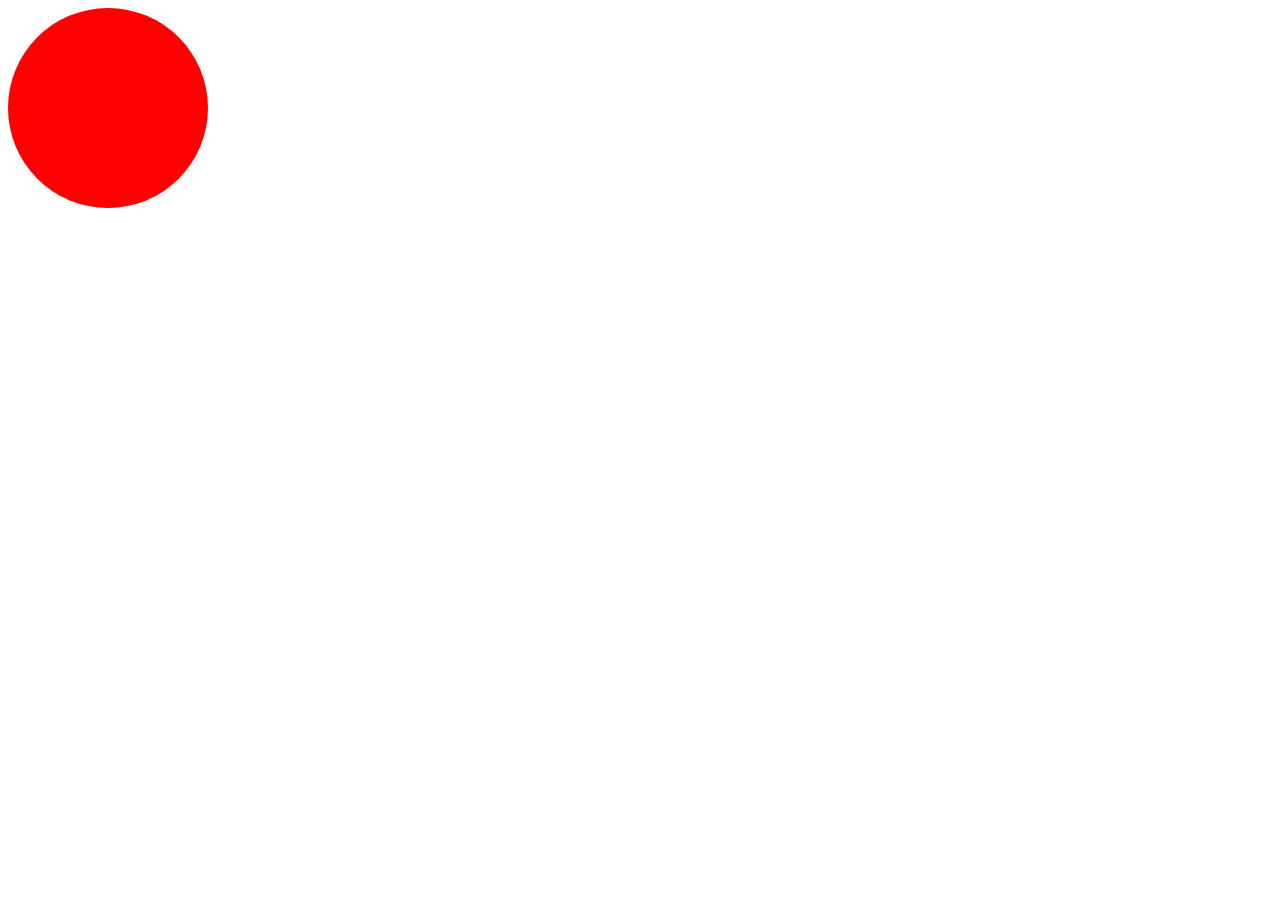
<file: Day09/ex03/ex00bis/balloon.html>
<!DOCTYPE html>
<html>
<head>
    <meta charset="UTF-8">
    <script src="//code.jquery.com/jquery-1.11.2.min.js"></script>
    <title>Balloon</title>
    <style>
        .balloon{
            width: 200px;
            height: 200px;
            background-color: red;
            border-radius: 50%;
        }
    </style>
</head>
<body>
    <div class="balloon" id="balloon">
        
    </div>
    <script type="text/javascript">

        $(document).ready(function()
        {

            $('#balloon').click(function()
            {
                $('#balloon').css("width", "+=10");
                $('#balloon').css("height", "+=10");
                if ($('#balloon').width() > 420)
                {
                    $('#balloon').width(200);
                    $('#balloon').height(200);
                }
                if ($('#balloon').css( "background-color") == 'rgb(255, 0, 0)')
                    $('#balloon').css( "background-color", "green" );
                else if ($('#balloon').css( "background-color") == 'rgb(0, 128, 0)')
                    $('#balloon').css( "background-color", "blue" );
                else if ($('#balloon').css( "background-color") == 'rgb(0, 0, 255)')
                    $('#balloon').css( "background-color", "red" );
            }


            )
            $('#balloon').mouseout(function()
            {
                if ($('#balloon').width() > 200)
                {
                    $('#balloon').css("width", "-=5");
                    $('#balloon').css("height", "-=5");
                }
                else
                {

                }

                if ($('#balloon').css( "background-color") == 'rgb(255, 0, 0)')
                    $('#balloon').css( "background-color", "blue" );
                else if ($('#balloon').css( "background-color") == 'rgb(0, 128, 0)')
                    $('#balloon').css( "background-color", "red" );
                else if ($('#balloon').css( "background-color") == 'rgb(0, 0, 255)')
                    $('#balloon').css( "background-color", "green" );
            }


            )
        }
            )
    </script>
</body>
</html>
</file>
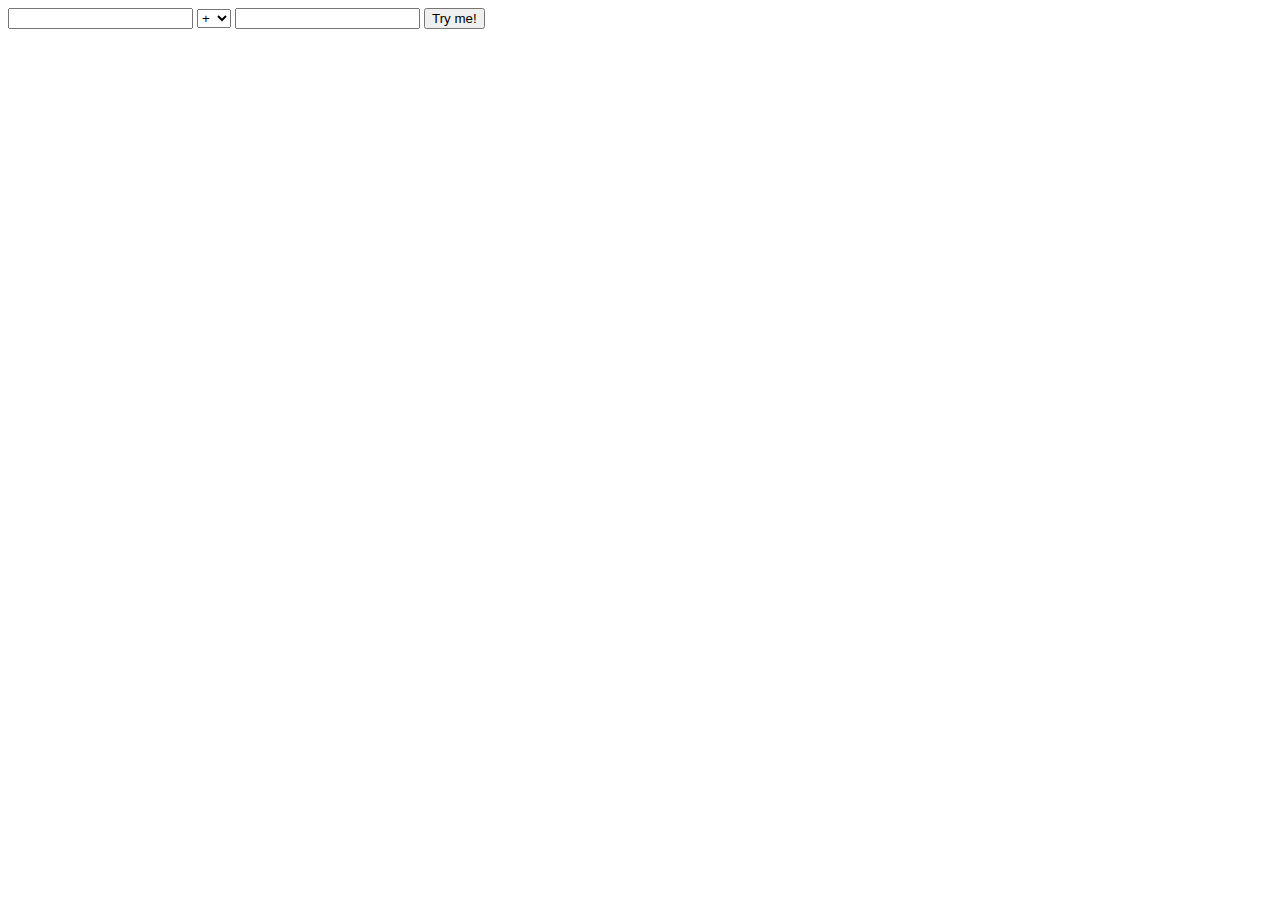
<file: Day09/ex03/ex01bis/calc.html>
<!DOCTYPE html>
<html lang="en">
<head>
    <meta charset="UTF-8">
    <title>Calculatrice</title>
</head>
<body>
    <div class="container">
        <input type="text" name="leftOp" id="leftOp">
        <select name="op" id="op">
            <option value="+">+</option>
            <option value="-">-</option>
            <option value="*">*</option>
            <option value="/">/</option>
            <option value="%">%</option>
        </select>
        <input type="text" name="rightOp" id="rightOp">
        <input type="submit" value="Try me!" id="submit">
    </div>
    <script src="//code.jquery.com/jquery-1.11.2.min.js"></script>
	<script>
        const submit = $('#submit');
        const op = $('#op');
        const leftOp = $('#leftOp');
        const rightOp = $('#rightOp');
        const display = str => {
            console.log(str);
            alert(str);
        }
        const useme = () => {
            alert('Please, use me...');
            setInterval(useme, 30000);
        }
        submit.click(e => {
            let res = 0;
            let str = '';
            const left = Number(leftOp.val());
            const right = Number(rightOp.val());
            if (left < 0 || right < 0 || !leftOp.val() || !rightOp.val() || isNaN(left) || isNaN(right))
                return (display('Error :('));
            if ((op.val() === '/' || op.val() === '%') && right === 0)
                return (display('It’s over 9000!'));
            switch (op.val()) {
                case '+':
                    res = left + right;
                    break;
                case '-':
                    res = left - right;
                    break;
                case '*':
                    res = left * right;
                    break;
                case '/':
                    res = left / right;
                    break;
                case '%':
                    res = left % right;
                    break;
            }
            str = `${leftOp.val()} ${op.val()} ${rightOp.val()} = ${res}`;
            display(str);
        });
        setInterval(useme, 30000);
    </script>
</body>
</html>
</file>
<file: Day00/ex02/doft.css>
body{
    background-color: #505050;
}
.top{
    background-color: #909090;
    box-shadow: 10px 10px 10px;
    display: flex;
    border-radius: 10px;
    height: 137px;
    width: 1420px;
    margin: 20px auto;
}
.day {
    display: flex;
    justify-content: flex-start;
    margin: 5px;
    width: 30%;
    height: 90%;
}
.stick {
    width: 69%;
    display: flex;
    justify-content: flex-end;
}
.loupe {
    margin-top: 8px;
    width: 222px;
    height: auto;
    margin-bottom: -18px;
}
.last {
    display: flex;
    flex-direction: column;
    justify-content: space-between;
    margin: auto 0;
    height: 90%;
    width: 2%;
}
#reload {
    height: 15px;
}
#close {
    height: 15px;
}
.verticale {
    display: flex;
    justify-content: center;
    margin: 0 12%;
    padding-bottom: 200px;
    width: 1442px;
    margin: 0 auto;
}
.left{
    background-color: #909090;
    box-shadow: 10px 10px 10px;
    border-radius: 10px;
    height: 425px;
    width: 140;
    margin: 0 15px;
    display: flex;
    flex-direction: column;
    justify-content: space-around;
    position: relative;
    padding: 5px 0;
}
.arrow {
    height: 70px;
    width: 70px;
    margin: 0px 25px;
}
.eye {
    height: 70px;
    width: 70px;
    margin: 0px 25px;
    border: 5px solid red;
    border-radius: 5px;
}
.middle {
    background-color: #909090;
    box-shadow: 10px 10px 10px;
    border-radius: 10px;
    margin: 0 15px;
    display: flex;
}
.cluster {
    margin: 10px;
}
.right {
    background-color: #909090;
    box-shadow: 10px 10px 10px;
    border-radius: 10px;
    height: 425px;
    width: 140;
    margin: 0 15px;
    display: flex;
    flex-direction: column;
    justify-content: flex-start;
}
.book {
    width: 70px;
    height: 87px;
    margin: 0 auto;
    margin-top: 20px;
}
.fota {
    width: 70px;
    height: 44px;
    margin: 0 auto;
    margin-top: 15px;
} 
.brick{
    margin: 0 10px;
    margin-top: 5px;
    width: 120px;
    height: 70px;
    background: url("resources/brick.jpg");
}
.field {
    position: absolute;
    padding-top: 10px;
    padding-left: 10px;
    background-color: #88FF89;
    box-shadow: 10px 10px 10px;
    border-radius: 10px;
    width: 520px;
    height: 170px;
    margin-top: 525px;
    margin-left: -510px;
}
label {
    font-size: 17px;
    font-family: sans-serif;
}
#l2 {
    font-family: sans-serif;
    font-style: italic;
    font-weight: 300;
    font-size: 17px
    
}
span {
    font-family: 'Times', sans-serif;
    font-size: 37px;
}
shadow {
    text-shadow: 4px 6px 8px red
}
input[type="button"] {
    box-shadow: inset 0px 0px 8px 7px lightgrey;
    border: 1px solid grey;
}
input[type="text"] {
    width:75%;
    box-shadow: 0px 0px;
}
</file>
<file: Day00/ex03/responsive.css>
*{
    margin: 0;
    padding: 0;
}
p {
    font-size: 1vw;
}
td {
    border: 1px solid black;
}
table {
    border-collapse: separate;
    width: 100%;
    height: 100%;
}
.none{
    border: none;
}
.green {
    background-color: rgb(171, 238, 133);
}
.yellow {
    background-color: rgb(238, 240, 155);
}
.purple {
    background-color: rgb(242, 180, 243);
}
.pink {
    background-color: rgb(235, 82, 158);
}
.red {
    background-color: rgb(236, 79, 79);
}
.sable {
    background-color: rgb(236, 211, 173);
}
.ciel {
    background-color: rgb(149, 243, 243);
}
.d-green {
    background-color: rgb(187, 192, 133);
}
.grey {
    background-color: rgba(204, 207, 207, 0.904);
}
.orange {
    background-color: rgb(236, 165, 156);
}
h2 {
    text-align: center;
    font-size: 2vw;
}
h5 {
    text-align: center;
    font-size: 1.5vw;
}
.masse {
    text-align: right;
    font-size: 1vw;
}
.white {
    background-color:floralwhite;
}
body {
   background-image: url("http://blogs.springeropen.com/springeropen/wp-content/uploads/sites/16/2016/02/Dmitri_Ivanowitsh_Mendeleev-e1455036915643-449x342.jpg");
}
</file>
